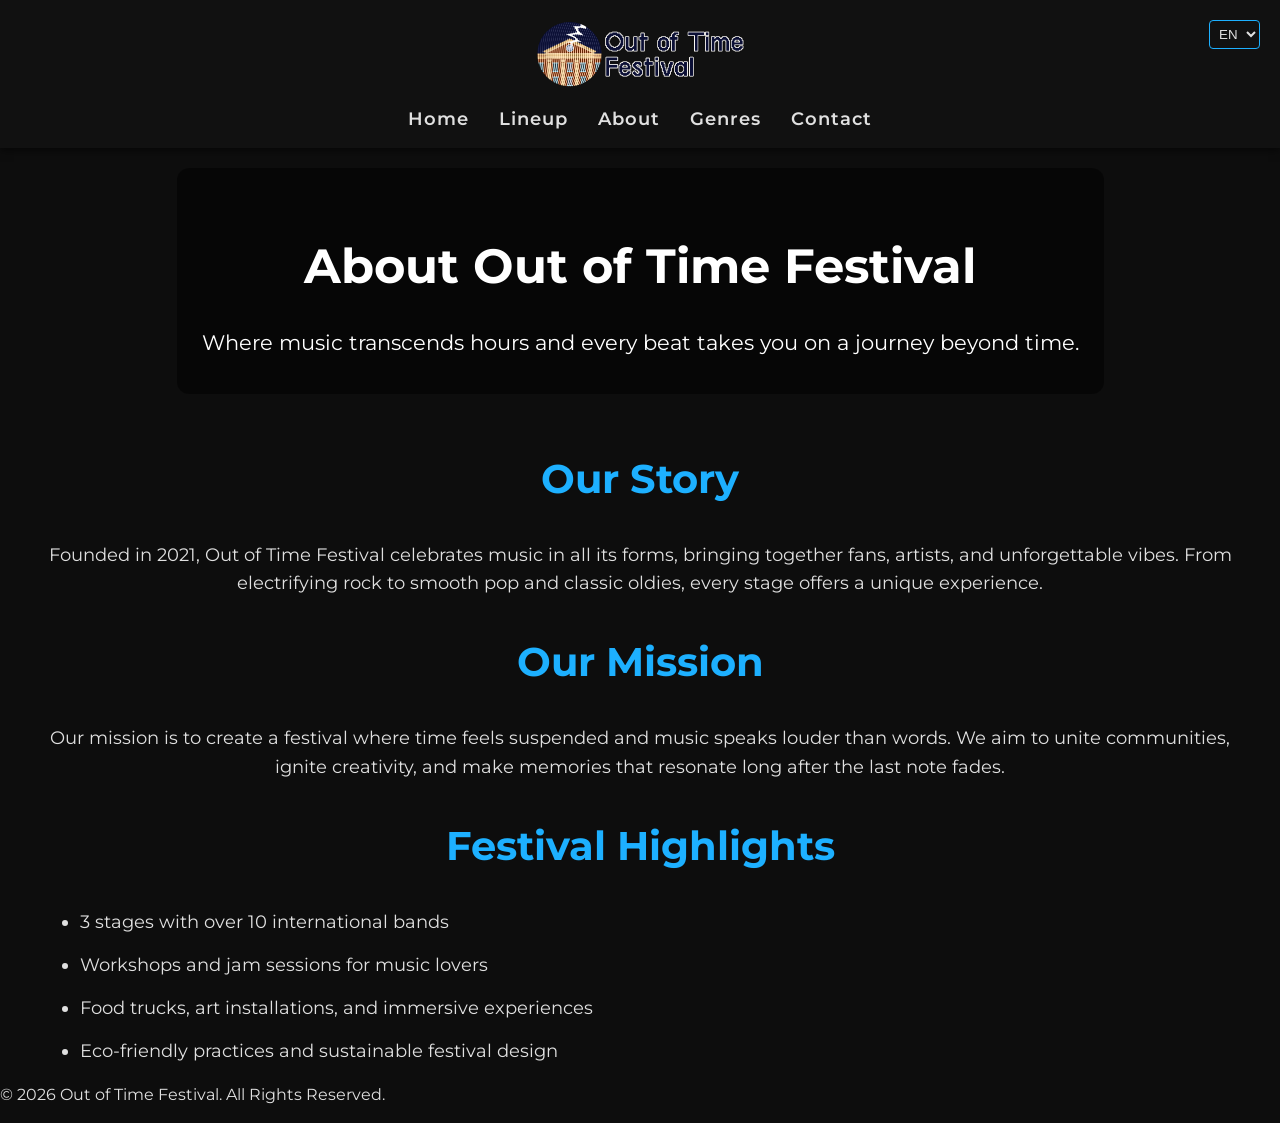
<file: about.html>
<!DOCTYPE html>
<html lang="en">
<head>
  <meta charset="UTF-8">
  <meta name="viewport" content="width=device-width, initial-scale=1.0">
  <title data-i18n="about.title">Out of Time Festival - About</title>
  <link rel="stylesheet" href="style.css">
</head>
<body>
  <header class="navbar">
    <div class="logo">
      <img src="assets/images/logo.png" alt="Out of Time Festival Logo">
    </div>
    <nav>
      <ul>
        <li><a href="index.html" data-i18n="nav.home">Home</a></li>
        <li><a href="bands.html" data-i18n="nav.lineup">Lineup</a></li>
        <li><a href="about.html" data-i18n="nav.about">About</a></li>
        <li><a href="genres.html" data-i18n="nav.genres">Genres</a></li>
        <li><a href="contact.html" data-i18n="nav.contact">Contact</a></li>
      </ul>
    </nav>
    <select id="langSwitcher">
      <option value="en">EN</option>
      <option value="uk">UK</option>
    </select>
  </header>

  <main>
    <section class="about-hero">
      <div class="about-hero-text">
        <h1 data-i18n="about.heroTitle">About Out of Time Festival</h1>
        <p data-i18n="about.heroDesc">Where music transcends hours and every beat takes you on a journey beyond time.</p>
      </div>
    </section>

    <section class="about-story container">
      <h2 data-i18n="about.storyTitle">Our Story</h2>
      <p data-i18n="about.storyText">Founded in 2021, Out of Time Festival celebrates music in all its forms, bringing together fans, artists, and unforgettable vibes. From electrifying rock to smooth pop and classic oldies, every stage offers a unique experience.</p>
    </section>

    <section class="about-mission container">
      <h2 data-i18n="about.missionTitle">Our Mission</h2>
      <p data-i18n="about.missionText">Our mission is to create a festival where time feels suspended and music speaks louder than words. We aim to unite communities, ignite creativity, and make memories that resonate long after the last note fades.</p>
    </section>

    <section class="about-facts container">
      <h2 data-i18n="about.highlightsTitle">Festival Highlights</h2>
      <ul>
        <li data-i18n="about.fact1">3 stages with over 10 international bands</li>
        <li data-i18n="about.fact2">Workshops and jam sessions for music lovers</li>
        <li data-i18n="about.fact3">Food trucks, art installations, and immersive experiences</li>
        <li data-i18n="about.fact4">Eco-friendly practices and sustainable festival design</li>
      </ul>
    </section>
  </main>

  <footer>
    <p>&copy; 2026 Out of Time Festival. All Rights Reserved.</p>
  </footer>

  <script src="app.js"></script>
</body>
</html>
</file>
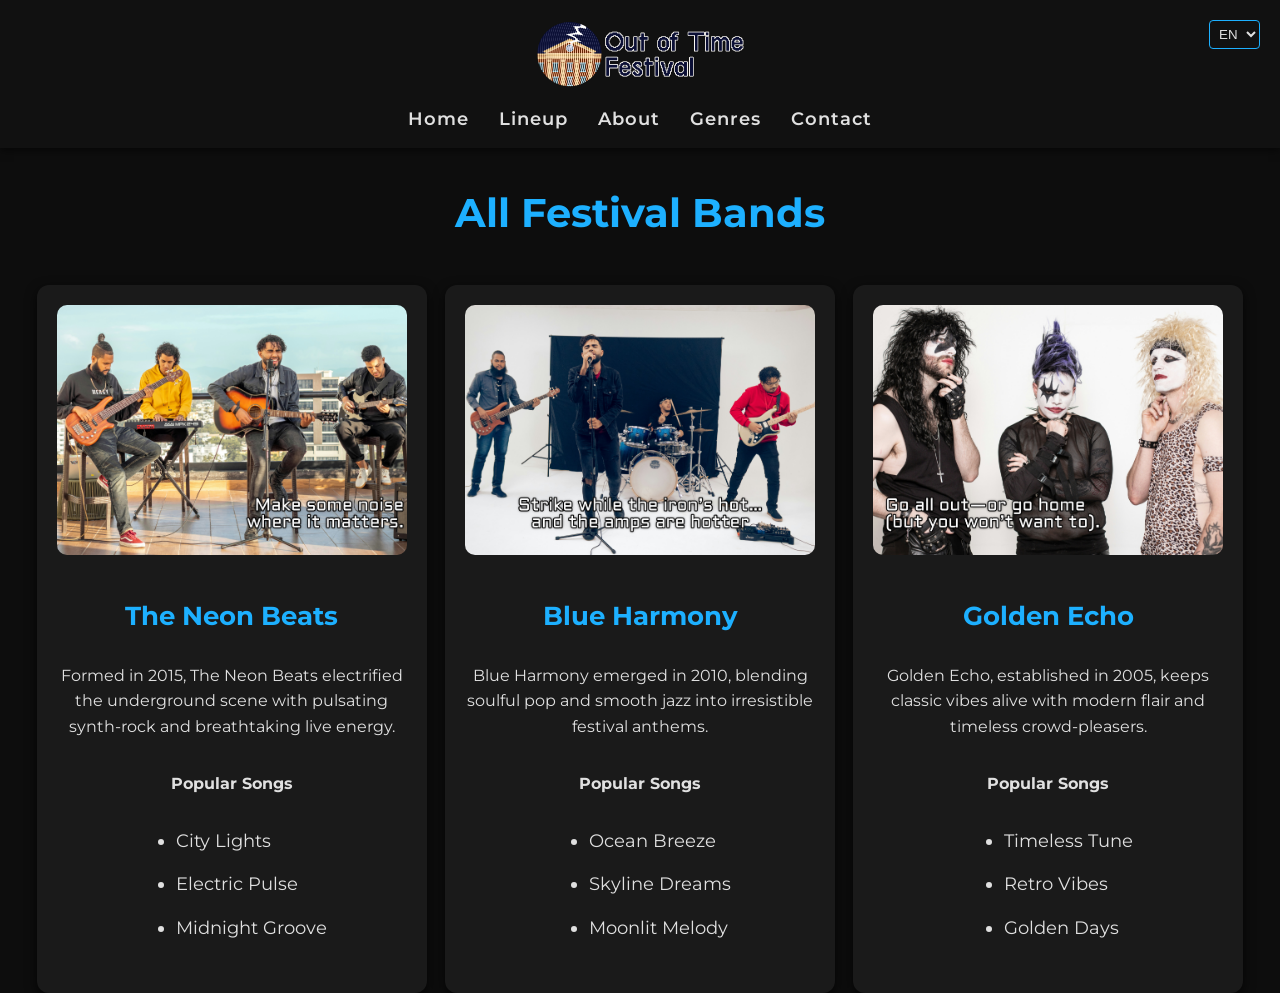
<file: bands.html>
<!DOCTYPE html>
<html lang="en">
<head>
  <meta charset="UTF-8">
  <meta name="viewport" content="width=device-width, initial-scale=1.0">
  <title data-i18n="bands.title">Bands - Out of Time</title>
  <link rel="stylesheet" href="style.css">
</head>
<body>

  <!-- NAVBAR -->
  <header class="navbar">
    <div class="logo">
      <img src="assets/images/logo.png" alt="Out of Time Festival Logo">
    </div>
    <nav>
      <ul>
        <li><a href="index.html" data-i18n="nav.home">Home</a></li>
        <li><a href="bands.html" data-i18n="nav.lineup">Lineup</a></li>
        <li><a href="about.html" data-i18n="nav.about">About</a></li>
        <li><a href="genres.html" data-i18n="nav.genres">Genres</a></li>
        <li><a href="contact.html" data-i18n="nav.contact">Contact</a></li>
      </ul>
    </nav>
    <select id="langSwitcher">
      <option value="en">EN</option>
      <option value="uk">UK</option>
    </select>
  </header>

  <section class="recipes container">
    <h2 data-i18n="bands.allTitle">All Festival Bands</h2>
    <div class="product-grid">

      <div class="product-card" id="neon-beats">
        <img src="" alt="" data-i18n-img="band1.img">
        <h3 data-i18n="band1.name">The Neon Beats</h3>
        <p data-i18n="band1.desc">Formed in 2015, The Neon Beats electrified the underground scene with pulsating synth-rock. Known for their immersive live shows.</p>
        <p><strong data-i18n="bands.popularSongs">Popular Songs:</strong></p>
        <ul>
          <li data-i18n="band1.song1">City Lights</li>
          <li data-i18n="band1.song2">Electric Pulse</li>
          <li data-i18n="band1.song3">Midnight Groove</li>
        </ul>
      </div>

      <div class="product-card" id="blue-harmony">
        <img src="" alt="" data-i18n-img="band2.img">
        <h3 data-i18n="band2.name">Blue Harmony</h3>
        <p data-i18n="band2.desc">Blue Harmony emerged in 2010 blending soulful pop and smooth jazz. Their tunes are a mix of chill vibes and catchy hooks.</p>
        <p><strong data-i18n="bands.popularSongs">Popular Songs:</strong></p>
        <ul>
          <li data-i18n="band2.song1">Ocean Breeze</li>
          <li data-i18n="band2.song2">Skyline Dreams</li>
          <li data-i18n="band2.song3">Moonlit Melody</li>
        </ul>
      </div>

      <div class="product-card" id="golden-echo">
        <img src="" alt="" data-i18n-img="band3.img">
        <h3 data-i18n="band3.name">Golden Echo</h3>
        <p data-i18n="band3.desc">Golden Echo, established in 2005, keeps oldies alive with modern flair. Their concerts are a nostalgic trip for all generations.</p>
        <p><strong data-i18n="bands.popularSongs">Popular Songs:</strong></p>
        <ul>
          <li data-i18n="band3.song1">Timeless Tune</li>
          <li data-i18n="band3.song2">Retro Vibes</li>
          <li data-i18n="band3.song3">Golden Days</li>
        </ul>
      </div>

    </div>
  </section>

  <script src="app.js"></script>
</body>
</html>
</file>
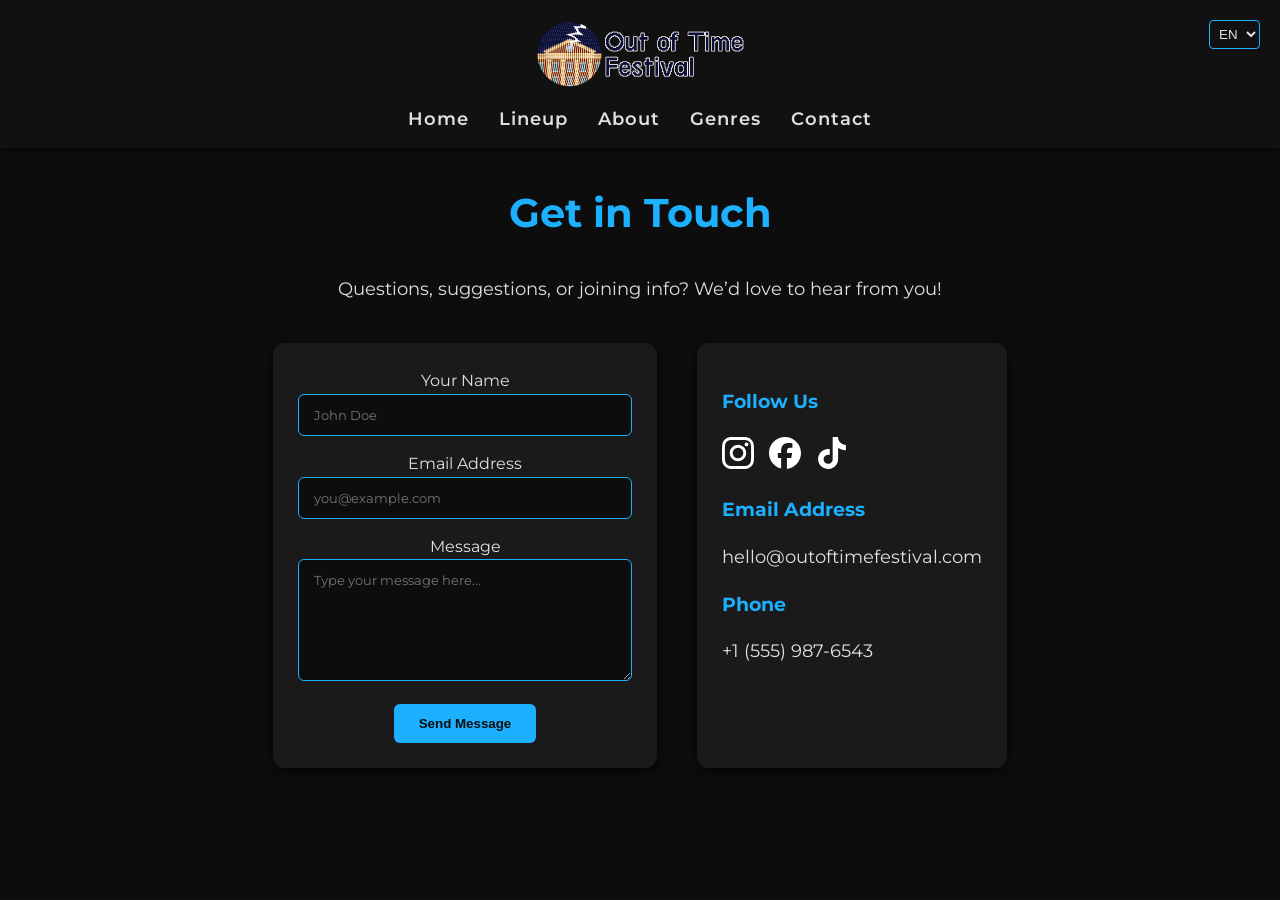
<file: contact.html>
<!DOCTYPE html>
<html lang="en">
<head>
  <meta charset="UTF-8">
  <meta name="viewport" content="width=device-width, initial-scale=1.0">
  <title data-i18n="title">Contact</title>
  <link rel="stylesheet" href="style.css">
</head>
<body>

<header class="navbar">
  <div class="container">
    <a href="index.html" class="logo">
      <img src="assets/images/logo.png" alt="Out of Time Festival Logo">
    </a>
    <nav>
      <ul>
        <li><a href="index.html" data-i18n="nav.home">Home</a></li>
        <li><a href="bands.html" data-i18n="nav.lineup">Lineup</a></li>
        <li><a href="about.html" data-i18n="nav.about">About</a></li>
        <li><a href="genres.html" data-i18n="nav.genres">Genres</a></li>
        <li><a href="contact.html" data-i18n="nav.contact">Contact</a></li>
      </ul>
    </nav>
    <select id="langSwitcher">
      <option value="en">EN</option>
      <option value="uk">UK</option>
    </select>
  </div>
</header>

<section class="contact container">
  <h2 data-i18n="contact.title">Get in Touch</h2>
  <p class="contact-intro" data-i18n="contact.text">
    Questions, suggestions, or just want to share the love of music? Drop us a line!
  </p>

  <div class="contact-layout">

    <!-- Form -->
    <form class="contact-form" action="contact-handler.php" method="POST">
      <div class="form-group">
        <label for="name" data-i18n="contact.nameLabel">Your Name</label>
        <input id="name" name="name" type="text" required placeholder="" data-i18n-placeholder="contact.name">
      </div>

      <div class="form-group">
        <label for="email" data-i18n="contact.emailLabel">Email Address</label>
        <input id="email" name="email" type="email" required placeholder="" data-i18n-placeholder="contact.email">
      </div>

      <div class="form-group">
        <label for="message" data-i18n="contact.messageLabel">Message</label>
        <textarea id="message" name="message" rows="6" required placeholder="" data-i18n-placeholder="contact.message"></textarea>
      </div>

      <button type="submit" class="btn-primary" data-i18n="contact.cta">Send Message</button>
    </form>

    <!-- Contact Info -->
    <aside class="contact-details">
      <div class="info-block">
        <h3 data-i18n="contact.follow">Stay Connected</h3>
        <div class="social-links">
          <div class="social-links">
          <a href="https://youtu.be/dQw4w9WgXcQ" target="_blank" rel="noopener" aria-label="Instagram">
            <img src="assets/icons/instagram.svg" alt="Instagram">
          </a>
          <a href="https://youtu.be/Sagg08DrO5U" target="_blank" rel="noopener" aria-label="Facebook">
            <img src="assets/icons/facebook.svg" alt="Facebook">
          </a>
          <a href="https://e-learning.lnu.edu.ua/course/view.php?id=3812" target="_blank" rel="noopener" aria-label="TikTok">
            <img src="assets/icons/tiktok.svg" alt="TikTok">
          </a>
        </div>
      </div>

      <div class="info-block">
        <h3 data-i18n="contact.emailLabel">Email</h3>
        <p>hello@outoftimefestival.com</p>
      </div>

      <div class="info-block">
        <h3 data-i18n="contact.phoneLabel">Phone</h3>
        <p>+1 (555) 987-6543</p>
      </div>
    </aside>

  </div>
</section>

<script src="app.js"></script>
</body>
</html>
</file>
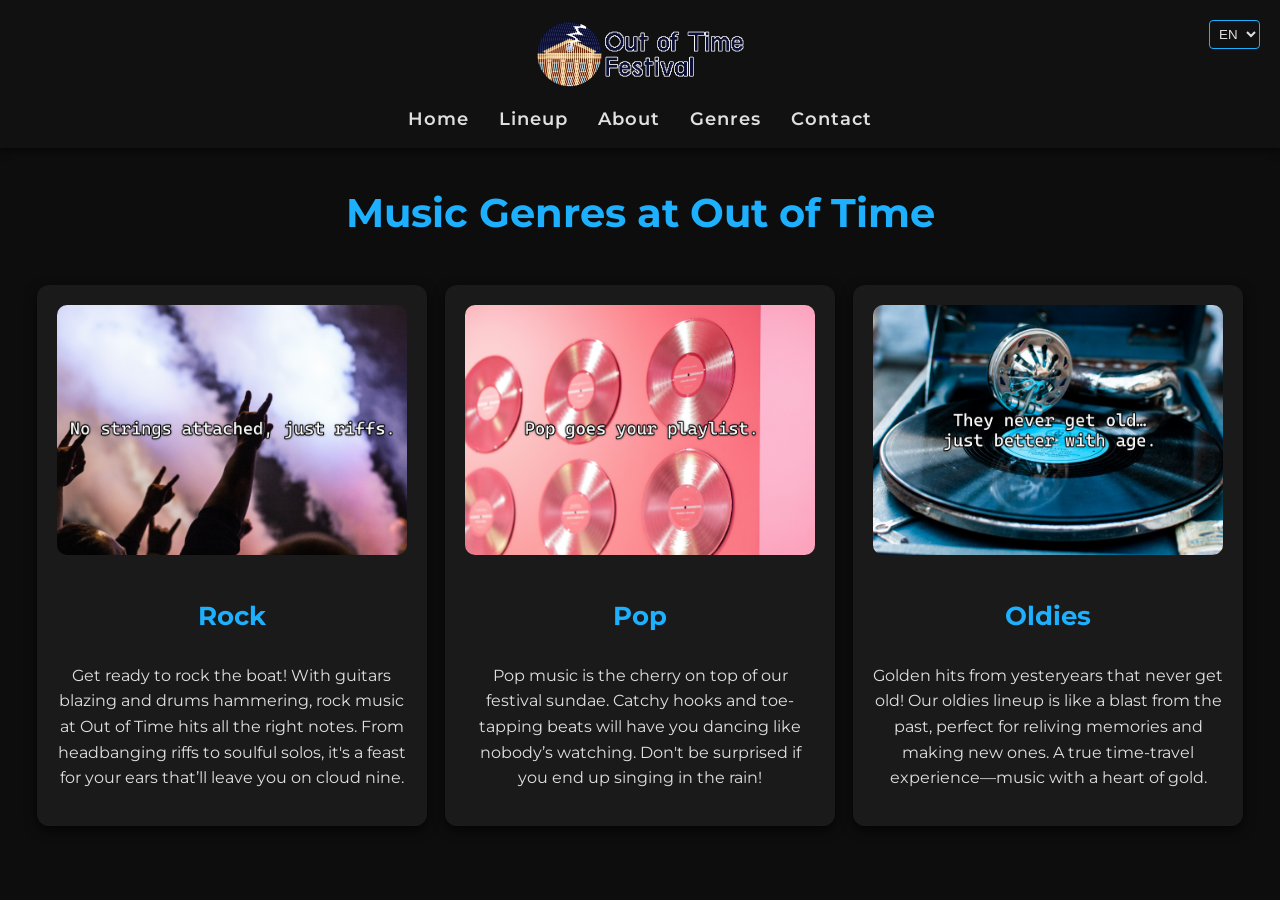
<file: genres.html>
<!DOCTYPE html>
<html lang="en">
<head>
  <meta charset="UTF-8">
  <meta name="viewport" content="width=device-width, initial-scale=1.0">
  <title data-i18n="genres.title">Genres - Out of Time</title>
  <link rel="stylesheet" href="style.css">
</head>
<body>

  <!-- NAVBAR -->
  <header class="navbar">
    <div class="logo">
      <img src="assets/images/logo.png" alt="Out of Time Festival Logo">
    </div>
    <nav>
      <ul>
        <li><a href="index.html" data-i18n="nav.home">Home</a></li>
        <li><a href="bands.html" data-i18n="nav.lineup">Lineup</a></li>
        <li><a href="about.html" data-i18n="nav.about">About</a></li>
        <li><a href="genres.html" data-i18n="nav.genres">Genres</a></li>
        <li><a href="contact.html" data-i18n="nav.contact">Contact</a></li>
      </ul>
    </nav>
    <select id="langSwitcher">
      <option value="en">EN</option>
      <option value="uk">UK</option>
    </select>
  </header>

  <section class="tips container">
    <h2 data-i18n="genres.titleSection">Music Genres at GrooveFest</h2>
    <div class="product-grid">

      <div class="product-card" id="rock">
        <img src="" alt="" data-i18n-img="genre1.img">
        <h3 data-i18n="genre1.name">Rock</h3>
        <p data-i18n="genre1.desc">Get ready to rock the boat! With guitars blazing and drums hammering, rock music at GrooveFest hits all the right notes. From headbanging riffs to soulful solos, it's a feast for your ears that’ll leave you on cloud nine.</p>
      </div>

      <div class="product-card" id="pop">
        <img src="" alt="" data-i18n-img="genre2.img">
        <h3 data-i18n="genre2.name">Pop</h3>
        <p data-i18n="genre2.desc">Pop music is the cherry on top of our festival sundae. Catchy hooks and toe-tapping beats will have you dancing like nobody’s watching. Don't be surprised if you end up singing in the rain!</p>
      </div>

      <div class="product-card" id="oldies">
        <img src="" alt="" data-i18n-img="genre3.img">
        <h3 data-i18n="genre3.name">Oldies</h3>
        <p data-i18n="genre3.desc">Golden hits from yesteryears that never get old! Our oldies lineup is like a blast from the past, perfect for reliving memories and making new ones. A true time-travel experience—music with a heart of gold.</p>
      </div>

    </div>
  </section>

  <script src="app.js"></script>
</body>
</html>
</file>
<file: style.css>
/* ================== Google Fonts ================== */
@import url('https://fonts.googleapis.com/css2?family=Montserrat:wght@400;600;700&display=swap');

/* ================== GLOBAL STYLES ================== */
body {
  font-family: 'Montserrat', sans-serif;
  margin: 0;
  background-color: #0d0d0d;
  color: #e0e0e0;
  line-height: 1.6;
}

.container {
  max-width: 1200px;
  margin: 0 auto;
  padding: 0 20px;
}

/* ================== NAVBAR ================== */
.navbar {
  background-color: #111;
  box-shadow: 0 2px 8px rgba(0, 0, 0, 0.6);
  padding: 15px 0;
  text-align: center;
  position: relative;
  z-index: 10;
}

.logo img {
  display: block;
  margin: 0 auto;
  max-height: 80px;
}

.navbar nav ul {
  display: flex;
  justify-content: center;
  gap: 30px;
  list-style: none;
  padding: 0;
  margin: 10px 0 0;
}

.navbar a {
  text-decoration: none;
  color: #e0e0e0;
  font-weight: 600;
  font-size: 1.1rem;
  letter-spacing: 1px;
  transition: color 0.2s ease;
}

.navbar a:hover,
.navbar a.active {
  color: #1db0ff;
}

#langSwitcher {
  position: absolute;
  right: 20px;
  top: 20px;
  padding: 5px;
  background-color: #111;
  color: #e0e0e0;
  border: 1px solid #1db0ff;
  border-radius: 4px;
}

/* ================== HERO / ABOUT HERO ================== */
.hero,
.about-hero {
  position: relative;
  width: 100%;
  overflow: visible; /* fix clipping */
  display: flex;
  justify-content: center;
  align-items: center;
  padding: 20px;
  box-sizing: border-box;
}

.hero img,
.about-hero img {
  width: 100%;
  height: auto;
  max-height: 70vh;
  object-fit: cover;
}

.hero-text,
.about-hero-text {
  position: relative; /* removed absolute to prevent clipping */
  max-width: 90%; /* responsive width */
  text-align: center;
  padding: 20px 25px;
  background-color: rgba(0, 0, 0, 0.5);
  border-radius: 12px;
  box-sizing: border-box;
}

.hero-text h1,
.about-hero-text h1 {
  font-family: 'Montserrat', sans-serif;
  font-weight: 700;
  font-size: clamp(1.8rem, 4vw, 3rem); /* responsive font size */
  color: #ffffff;
  margin-bottom: 15px;
}

.hero-text p,
.about-hero-text p {
  font-family: 'Montserrat', sans-serif;
  font-weight: 400;
  font-size: clamp(1rem, 2.5vw, 1.3rem); /* responsive font size */
  color: #ffffff;
}

/* ================== SECTIONS ================== */
section {
  padding: 60px 20px;
  text-align: center;
}

section h2 {
  font-family: 'Montserrat', sans-serif;
  font-weight: 700;
  font-size: 2.5rem;
  color: #1db0ff;
  margin-bottom: 30px;
}

section p, section li {
  font-family: 'Montserrat', sans-serif;
  font-weight: 400;
  font-size: 1.1rem;
  color: #e0e0e0;
  margin-bottom: 15px;
}

ul {
  list-style-type: disc;
  padding-left: 40px;
  text-align: left;
}

/* ================== PRODUCT / BAND CARDS ================== */
.product-grid {
  display: grid;
  grid-template-columns: repeat(auto-fit, minmax(300px, 1fr));
  gap: 25px;
  justify-items: center;
  margin-top: 40px;
}

.product-card {
  background-color: #1a1a1a;
  padding: 20px;
  border-radius: 12px;
  box-shadow: 0 4px 12px rgba(0,0,0,0.7);
  width: 100%;
  max-width: 350px;
  display: flex;
  flex-direction: column;
  align-items: center;
}

.product-card img {
  width: 100%;
  height: 250px;
  object-fit: cover;
  border-radius: 10px;
  margin-bottom: 15px;
}

.product-card h3 {
  font-family: 'Montserrat', sans-serif;
  font-weight: 700;
  font-size: 1.6rem;
  color: #1db0ff;
  margin-bottom: 10px;
  text-align: center;
}

.product-card p {
  font-family: 'Montserrat', sans-serif;
  font-weight: 400;
  font-size: 1rem;
  color: #e0e0e0;
  text-align: center;
}

/* ================== NEWSLETTER ================== */
.newsletter {
  background-color: #111;
  padding: 50px 20px;
  border-top: 2px solid #1db0ff;
  border-bottom: 2px solid #1db0ff;
}

.newsletter input[type="email"] {
  padding: 12px;
  width: 250px;
  border-radius: 6px;
  border: 1px solid #1db0ff;
  margin-right: 10px;
  outline: none;
  font-size: 1rem;
}

.newsletter button {
  padding: 12px 25px;
  border-radius: 6px;
  border: none;
  background-color: #1db0ff;
  color: #0d0d0d;
  font-weight: bold;
  cursor: pointer;
  font-size: 1rem;
}

.newsletter button:hover {
  background-color: #0a86cc;
}

/* ================== TOOLTIP ================== */
.tooltip-text {
  visibility: hidden;
  max-width: 220px;
  background-color: rgba(0, 0, 0, 0.8);
  color: #ffffff;
  text-align: center;
  padding: 6px 10px;
  border-radius: 5px;
  position: absolute;
  bottom: 10px;
  left: 50%;
  transform: translateX(-50%);
  font-size: 0.85rem;
  opacity: 0;
  transition: opacity 0.3s ease;
}

.image-tooltip-container:hover .tooltip-text {
  visibility: visible;
  opacity: 1;
}

/* ================== CONTACT ================== */
.contact-layout {
  display: flex;
  flex-wrap: wrap;
  justify-content: center;
  gap: 40px;
  margin-top: 40px;
}

.contact-form,
.contact-details {
  background-color: #1a1a1a;
  padding: 25px;
  border-radius: 12px;
  box-shadow: 0 4px 12px rgba(0,0,0,0.7);
}

.contact-form input,
.contact-form textarea {
  box-sizing: border-box;
  width: 100%;
  padding: 12px 15px;
  border-radius: 6px;
  border: 1px solid #1db0ff;
  margin-bottom: 15px;
  background-color: #0d0d0d;
  color: #e0e0e0;
  font-family: 'Montserrat', sans-serif;
}

.btn-primary {
  background-color: #1db0ff;
  color: #0d0d0d;
  font-weight: bold;
  border-radius: 6px;
  border: none;
  padding: 12px 25px;
  cursor: pointer;
  transition: background-color 0.3s ease;
}

.btn-primary:hover {
  background-color: #0a86cc;
}

.contact-details {
  min-width: 250px;
  max-width: 300px;
  text-align: left;
}

.contact-details h3 {
  font-family: 'Montserrat', sans-serif;
  font-weight: 700;
  color: #1db0ff;
  margin-bottom: 10px;
}

.contact-details p {
  font-family: 'Montserrat', sans-serif;
  font-weight: 400;
  color: #e0e0e0;
  margin-bottom: 10px;
}

.contact-details .social-links {
  display: flex;
  gap: 15px;
  margin-top: 10px;
}

.contact-details .social-links img {
  width: 32px;
  height: 32px;
  transition: transform 0.3s ease;
  filter: invert(1);
}

.contact-details .social-links img:hover {
  transform: scale(1.2);
}

/* ================== LOOKBOOK / GENRES ================== */
.lookbook .product-card img {
  width: 100%;
  height: auto;
  object-fit: cover;
  border-radius: 10px;
}

/* ================== RESPONSIVE ================== */
@media (max-width: 768px) {
  .hero img,
  .about-hero img {
    height: auto;
  }

  .hero-text h1,
  .about-hero-text h1 {
    font-size: clamp(1.5rem, 5vw, 2rem);
  }

  .hero-text p,
  .about-hero-text p {
    font-size: clamp(0.9rem, 3vw, 1.2rem);
  }

  .navbar nav ul {
    flex-direction: column;
    align-items: center;   /* THIS is what you're missing */
    text-align: center;    /* ensures text aligns nicely */
    gap: 15px;
  }

  .newsletter input[type="email"] {
    width: 70%;
    margin-bottom: 10px;
  }

  .contact-layout {
    flex-direction: column;
    align-items: center;
  }

  .contact-details {
    width: 100%;
    max-width: 400px;
  }
}
</file>
